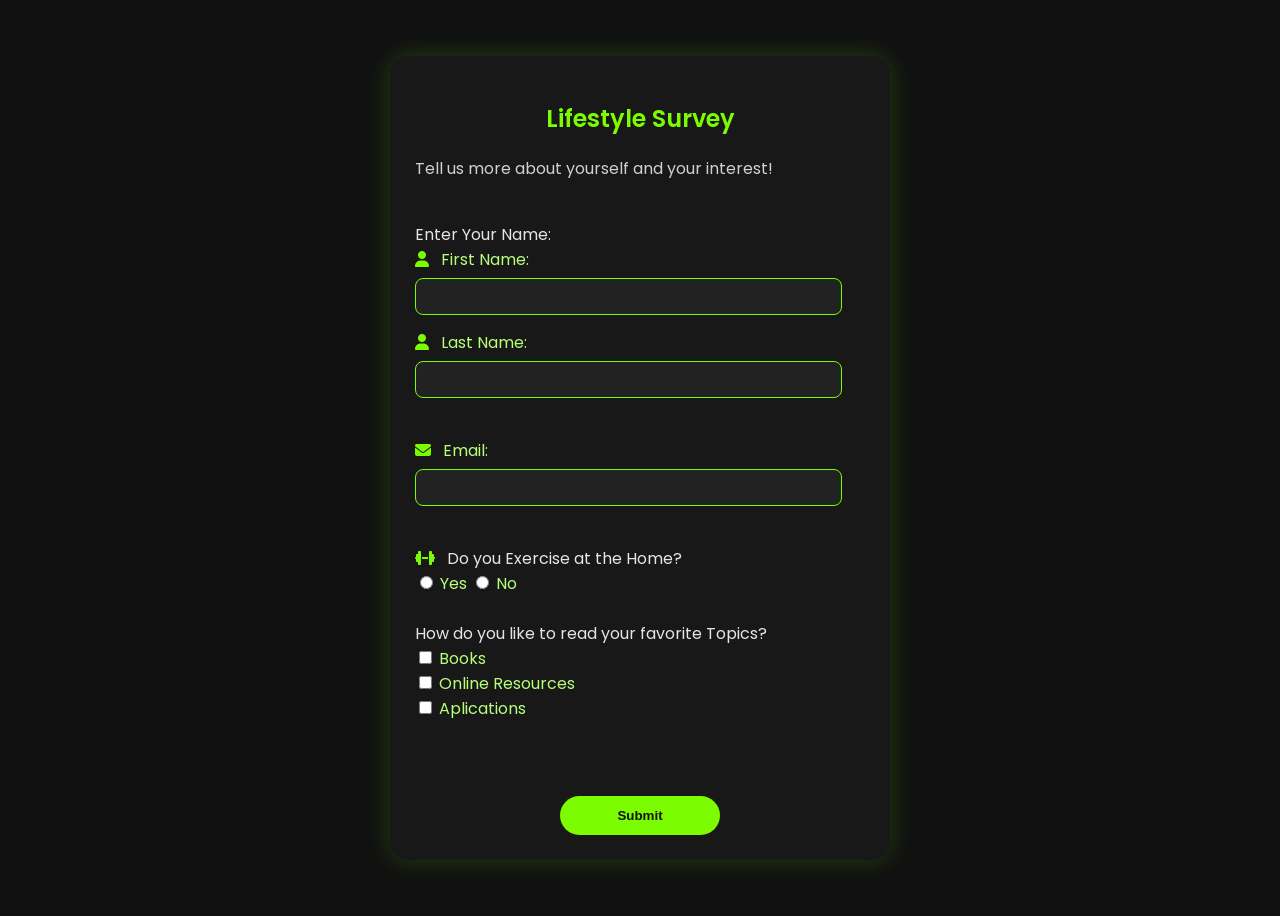
<file: index.html>
<!DOCTYPE html>
<html lang="en">
    <head>
        <title>User Survey</title>
        <link rel="stylesheet" href="style.css">
        <link rel="stylesheet" href="https://cdnjs.cloudflare.com/ajax/libs/font-awesome/6.5.0/css/all.min.css">
    </head>
    <body>
        <form>
            <h2>Lifestyle Survey</h2>
            <p>Tell us more about yourself and your interest!</p>
            <br>
            Enter Your Name:
            <br>
            <label for="fname">
             <i class="fa-solid fa-user"></i> First Name:
             </label><br>

           <input type="text" id="fname" name="fname"><br>


           <label for="lname">
            <i class="fa-solid fa-user"></i> Last Name:
           </label><br>

            <input type="text" id="lname" name="lname">
            <br><br>
            <label for="email">
            <i class="fa-solid fa-envelope"></i> Email:
            </label><br>
            <input type="email" id="email" name="email">
             <br><br>
             <i class="fa-solid fa-dumbbell"></i> Do you Exercise at the Home?
            <br>
              <input type="radio" id="Yes"
              name="Do you Exercise at Home?" value="Yes">
              <label for="html">Yes</label>
              <input type="radio" id="No"
              name="Do you Exercise at Home?" value="No">
              <label for="No">No</label>
              <br><br>
              How do you like to read your favorite Topics?
              <br>
              <input type="checkbox" id="Books" name="Books" value="Books">
              <label for="Books">Books</label><br>
              <input type="checkbox" id="Online Resources"
              name="Online Resources" value="Online Resources">
              <label for="Online Resources">Online Resources</label><br>
              <input type="checkbox" id="Applications"
              name="Online Resources" value="Applications">
              <label for="Online Resources">Aplications</label><br>
              <br>
              <br>
              <input type="submit" value="Submit">
        </form>
    </body>
</html>
</file>
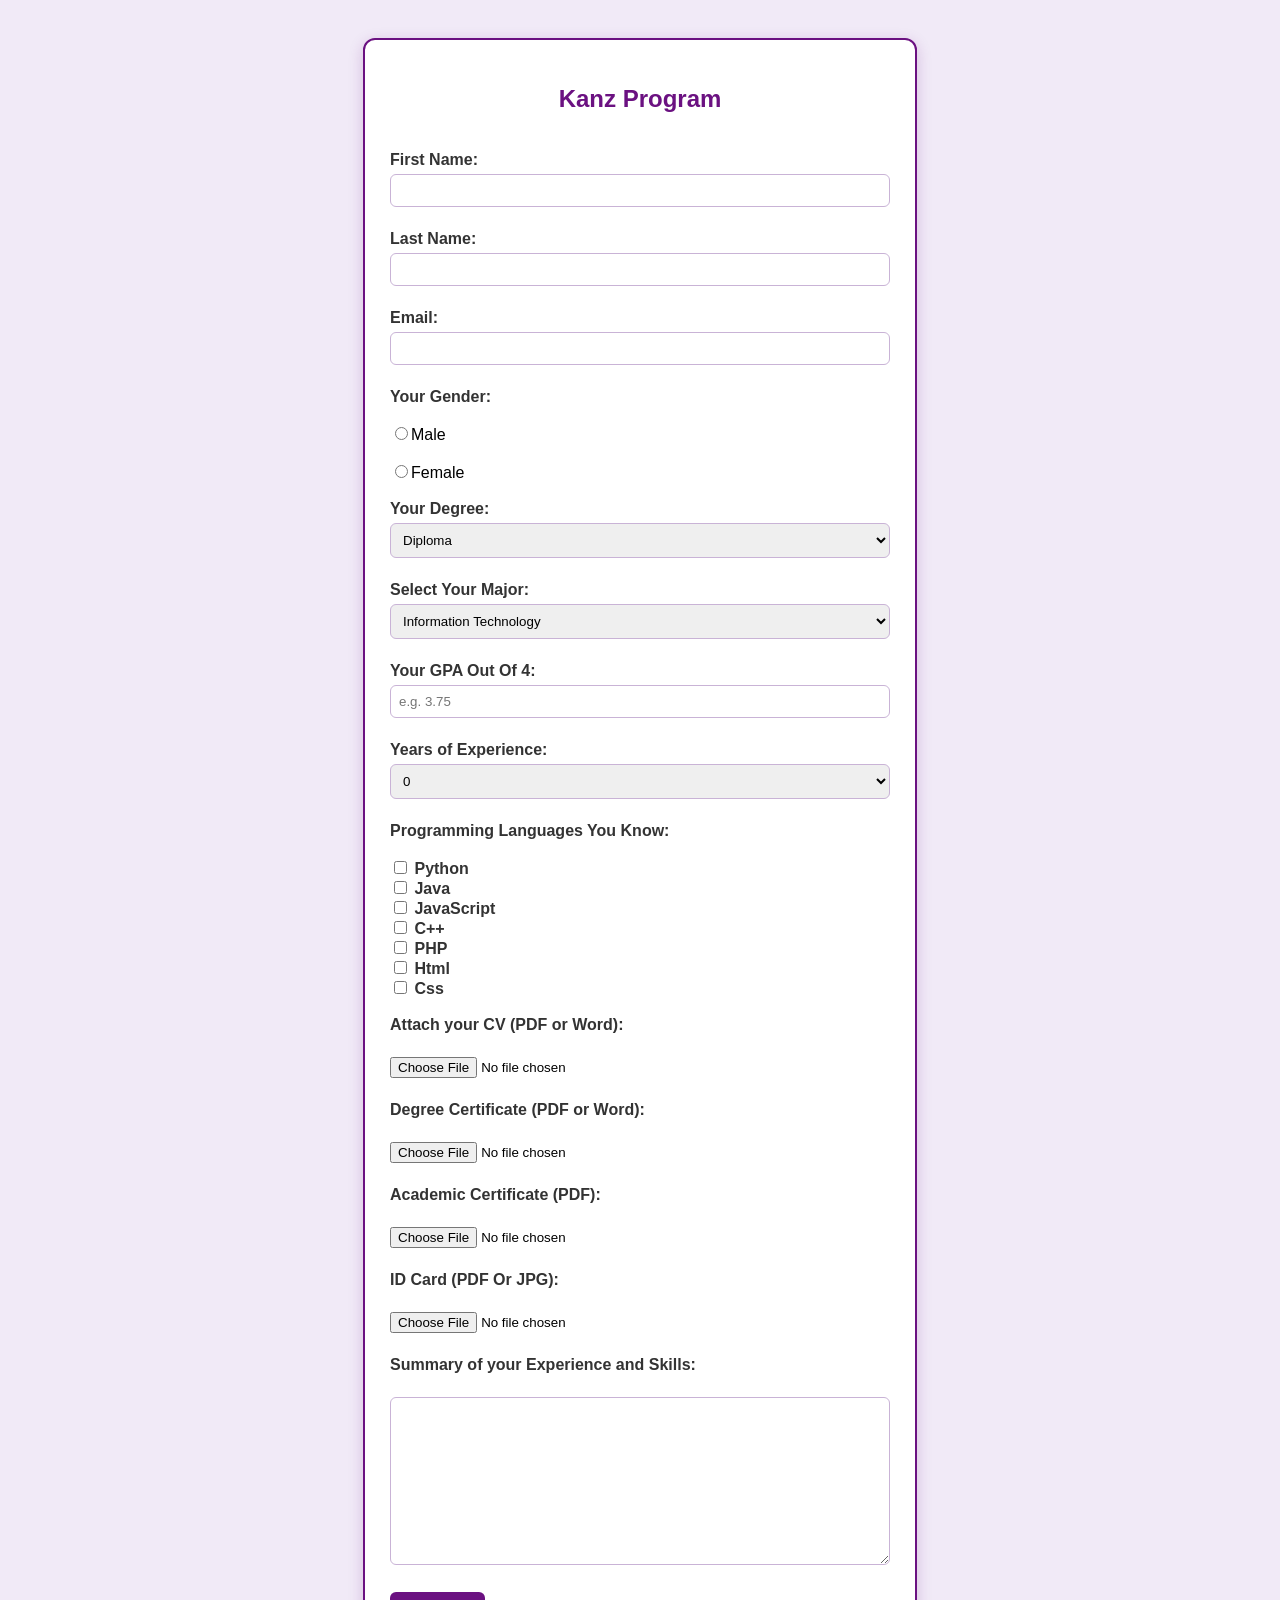
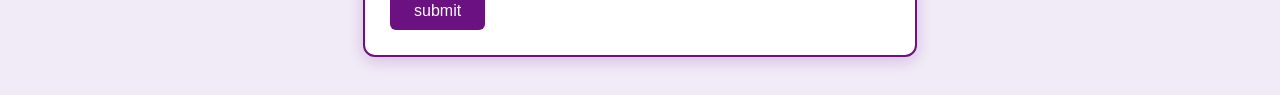
<file: Kanz-form/index2.html>
<!DOCTYPE html>
<html lang="en">
<head>
<meta charset="UTF-8">
<meta name="viewport" content="width=device-width, initial-scale=1.0">
<title>Job Application Form</title>
<link rel="stylesheet" href="style2.css">
</head>
<body>
    <form action="#" method="post" enctype="multipart/form-data">
        <h2>Kanz Program</h2>
<br>
<label for="first-name">First Name:</label>
<input type="text" id="first-name" name="first_name">
<span id="first-name-error"></span>
<br><br>

<label for="last-name">Last Name:</label>
<input type="text" id="last-name" name="last_name">
<span id="last-name-error"></span>
<br><br>

<label for="email">Email:</label>
<input type="email" id="email" name="email">
<span id="email-error"></span>
<br><br>
<label>Your Gender:</label>
<br><br>
<input type="radio" id="male" name="gender" value="male">Male
<br><br>
<input type="radio" id="female" name="gender" value="female">Female
<br><br>
<label>Your Degree:</label>
<select>
    <option>Diploma</option>
    <option>Bachelors</option>
    <option>Master</option>
    <option>Doctorate</option>
</select>
<br><br>
<label>Select Your Major:</label>
<select>
    <option>Information Technology</option>
    <option>Software Engineering</option>
    <option>Computer Science</option>
    <option>Computer Engineering</option>
</select>
<br><br>
<label for="gpa">Your GPA Out Of 4:</label>
 <input type="number" id="gpa" name="gpa" min="0" max="4" step="0.01" placeholder="e.g. 3.75" required>
<br><br>
<label>Years of Experience:</label>
<select>
    <option>0</option>
    <option>1</option>
    <option>2</option>
    <option>3</option>
    <option>more than 3</option>
</select>
<br><br>
<label>Programming Languages You Know:</label>
<br><br>
<input type="checkbox" id="python" name="languages" value="python">
<label for="python">Python</label>
<br>
<input type="checkbox" id="java" name="languages" value="java">
<label for="java">Java</label>
<br>
<input type="checkbox" id="javascript" name="languages" value="javascript">
<label for="javascript">JavaScript</label>
<br>
<input type="checkbox" id="cpp" name="languages" value="cpp">
<label for="cpp">C++</label>
<br>
<input type="checkbox" id="php" name="languages" value="php">
 <label for="php">PHP</label>
 <br>
 <input type="checkbox" id="html" name="languages" value="html">
 <label for="html">Html</label>
 <br>
 <input type="checkbox" id="css" name="languages" value="css">
 <label for="css">Css</label>
<br><br>

<label for="cv">Attach your CV (PDF or Word):</label>
<br><br>
<input type="file" id="cv" name="cv" accept=".pdf,.doc,.docx" required>
<br><br>

<label for="degree">Degree Certificate (PDF or Word):</label>
<br><br>
<input type="file" id="degree" name="degree" accept=".pdf,.doc,.docx" required>
<br><br>

<label for="academic-transcript">Academic Certificate (PDF):</label>
<br><br>
<input type="file" id="academic-transcript" name="academic_transcript" accept=".pdf" required>
<br><br>

<label for="id-card">ID Card (PDF Or JPG):</label>
<br><br>
<input type="file" id="id-card" name="id_card" accept=".pdf,.jpg" required>
<br><br>

<label>Summary of your Experience and Skills:</label>
<br><br>
<textarea rows="10" cols="20"></textarea>
<br><br>

<button type="submit" id="submit-btn">submit</button>
<p id="success-message"></p>


    </form>

    <script src="script.js"></script>
</body>
</html>
</file>
<file: style.css>
@import url('https://fonts.googleapis.com/css2?family=Poppins:wght@400;500;600&display=swap');


body {

    background-color: #111;
    font-family: 'Poppins', sans-serif;
    display: flex;
    justify-content: center;
    align-items: center;
    min-height: 100vh;
}

form {
    background-color: #181818;
    width: 450px;
    padding: 25px;
    border-radius: 18px;
    box-shadow: 0 0 25px rgba(124, 252, 0, 0.2);
    color: #e5e5e5;
}
h2 {

    text-align: center;
    color: #7CFC00;
    font-size: 24px;
    font-weight: 600;
}
p {
    color: #d0d0d0;
}
label {
    color: #b7ff7a;
}
input[type="text"],
input[type="email"] {
    width: 90%;
    padding: 10px;
    margin: 6px 0 15px;
    background-color: #222;
    color: white;
    border: 1px solid #7CFC00;
    border-radius: 8px;
}
input[type="text"]:focus,
input[type="email"]:focus {
    outline: none;
    box-shadow: 0 0 10px #7CFC00;
}

input[type="radio"],
input[type="checkbox"] {

    accent-color: #7CFC00;
}

input[type="submit"] {
    width: 160px;
    padding: 12px;
    background-color: #7CFC00;
    color: #111;
    font-weight: bold;
    border: none;
    border-radius: 25px;
    cursor: pointer;
    display: block;
    margin: 25px auto 0;
    transition: 0.3s;
}
input[type="submit"]:hover {
    background-color: #111;
    color: #7CFC00;
    border: 1px solid #7CFC00;
    transform: translateY(-3px);
}
i {
    color: #7CFC00;
    margin-right: 8px;
}
</file>
<file: Kanz-form/style2.css>
body {
    font-family: Arial, Helvetica, sans-serif;
    background-color: #f1eaf7;
    display: flex;
    justify-content: center;
    padding: 30px 0;
}

h2 {
    text-align: center;
    font-family: 'Trebuchet MS', Arial, sans-serif;
    color: #6b1181;
}

form {
    width: 500px;
    padding: 25px;
    border: 2px solid #6b1181;
    border-radius: 12px;
    background-color: #ffffff;
    box-shadow: 0 4px 15px rgba(107, 17, 129, 0.2);
}

label {
    font-weight: bold;
    color: #333;
}

input[type="text"],
input[type="email"],
input[type="number"],
select,
textarea {
    width: 100%;
    padding: 8px;
    margin: 5px 0;
    box-sizing: border-box;
    border: 1px solid #c9b3d6;
    border-radius: 6px;
}

input[type="text"]:focus,
input[type="email"]:focus,
input[type="number"]:focus,
select:focus,
textarea:focus {
    outline: none;
    border-color: #6b1181;
    box-shadow: 0 0 5px rgba(107, 17, 129, 0.4);
}

input[type="file"] {
    width: 100%;
    margin: 5px 0;
}

button {
    background-color: #6b1181;
    color: #ffffff;
    padding: 10px 24px;
    border: none;
    border-radius: 6px;
    font-size: 16px;
    cursor: pointer;
}

button:hover {
    background-color: #8a1fa3;
}
</file>
